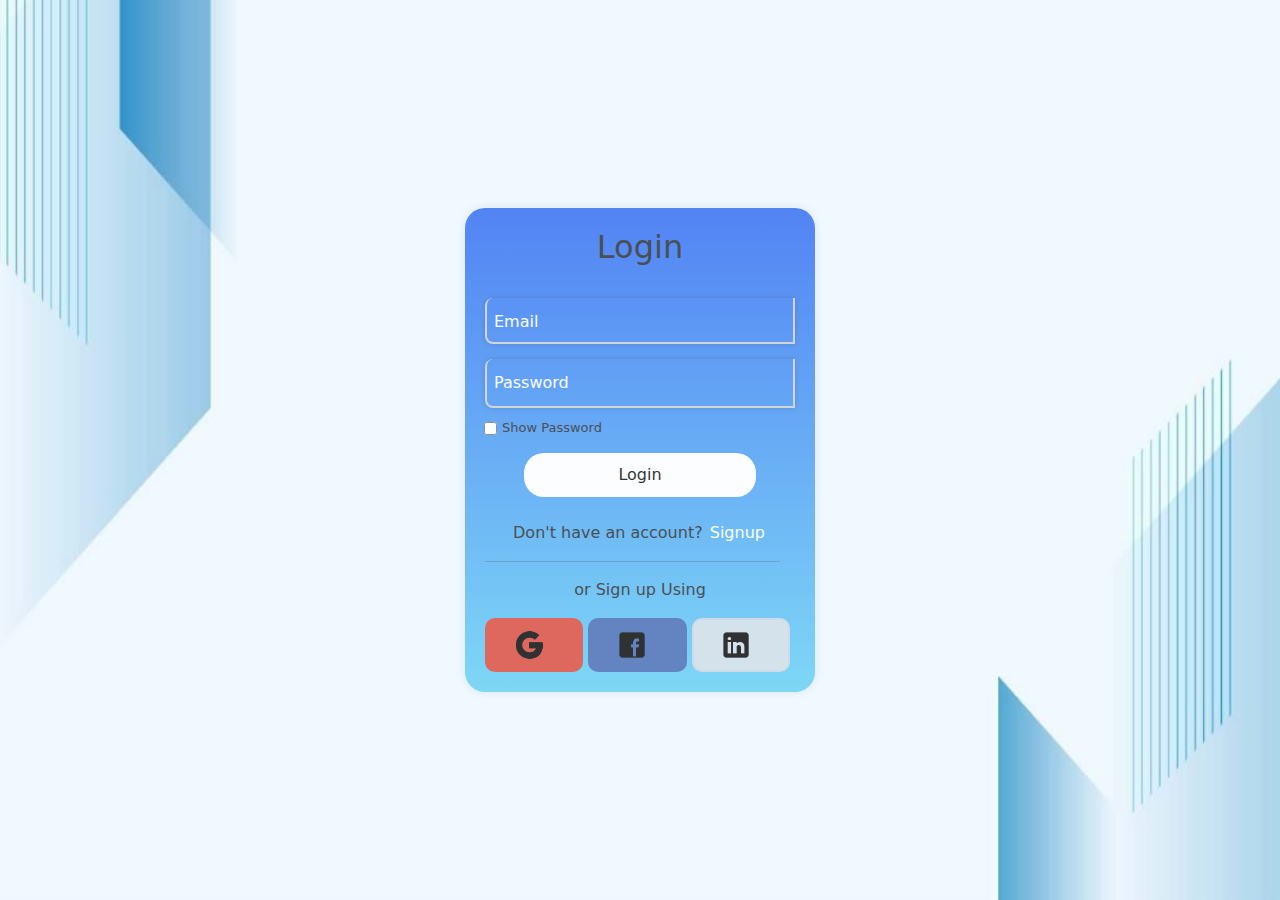
<file: index.html>
<!DOCTYPE html>
<html lang="en">

<head>
    <!-- Metadata and linking to external resources -->
    <meta charset="UTF-8">
    <meta http-equiv="X-UA-Compatible" content="IE=edge">
    <meta name="viewport" content="width=device-width, initial-scale=1.0">
    <title>Login Form</title>
    <link rel="icon" href="assets/imgs/logo.jpg">
    <!-- Link to custom CSS file for styling the login form -->
    <link rel="stylesheet" href="assets/css/login_form_1.css">

    <!-- Preloading an image for performance optimization -->
    <link rel="preload" href="assets/imgs/v915-wit-002.jpg" as="image">

    <!-- Linking Bootstrap CSS for responsive design -->
    <link rel="stylesheet" href="assets/bootstrap-5.2.3-dist/css/bootstrap.min.css">

    <!-- Including jQuery library for easier DOM manipulation and event handling -->
    <script src="assets/js/jquery-3.7.1.min.js"></script>

    <!-- Including Bootstrap JS bundle for components like modals, carousels, etc. -->
    <script src="assets/bootstrap-5.2.3-dist/js/bootstrap.bundle.min.js"></script>
</head>

<body>
    <!-- Main container for the login form -->
    <div class="container-fluid">
        <div class="row">
            <!-- Centering the form using Bootstrap's grid system -->
            <div class="col-lg-12 col-md-12">
                <!-- Custom class for styling the login form (defined in login_form_1.css) -->
                <div class="login_border">
                    <!-- Login form begins here -->
                    <form id="loginForm">
                        <h2>Login</h2>
                        <br>

                        <!-- Email input group -->
                        <div class="input-group">
                            <!-- Email input with floating label behavior -->
                            <input type="email" id="email" name="email" required class="input" placeholder=" "
                                autocomplete="off">
                            <!-- Label for the email input, positioned as floating label -->
                            <label for="email" class="label">Email</label>
                            <!-- Error message placeholder for email -->
                            <span class="error" id="emailError"></span>
                        </div>

                        <!-- Password input group -->
                        <div class="input-group">
                            <!-- Password input field with floating label behavior -->
                            <input type="password" id="password" name="password" required class="input" placeholder=" ">
                            <!-- Label for the password input, positioned as floating label -->
                            <label for="password" class="label">Password</label>
                            <!-- Error message placeholder for password -->
                            <span class="error" id="passwordError"></span>
                            
                            <!-- Checkbox for toggling password visibility -->
                            <div class="toggle-checkbox">
                                <input type="checkbox" id="showPassword">
                                <!-- Label for the password visibility toggle -->
                                <label for="showPassword" class="show_btn">Show Password</label>
                            </div>
                        </div>

                        <!-- Submit button for the login form -->
                        <button type="submit" class="login_btn">Login</button>
                        <br><br>

                        <!-- Link to signup page for users who don't have an account -->
                        <p>Don't have an account? <a href="assets/signup_form_1.html" class="links"
                                id="signuplink">Signup</a></p>

                        <hr>

                        <!-- Section for social media login options -->
                        <p>or Sign up Using </p>

                        <div class="social-buttons-container">
                            <!-- Google login button -->
                                <a href="#" class="social-button google-btn"><img src="assets/imgs/Google.png" alt="Google" width="10%"
                                        class="img-fluid"></a>
                            <!-- Facebook login button -->
                                <a href="#" class="social-button facebook-btn"><img src="assets/imgs/facebook.png" alt="Facebook"
                                        width="10%" class="img-fluid"></a>
                            <!-- linkedin login button -->
                                <a href="#" class="social-button linkedin-btn"><img src="assets/imgs/linkedin.png" alt="linkedin" width="10%"
                                        class="img-fluid"></a><br>
                                        </div>
                    </form>
                    <!-- End of login form -->
                </div>
            </div>
        </div>
    </div>

    <!-- Linking custom JavaScript file for additional functionality (e.g., form validation, password visibility toggle) -->
    <script src="assets/js/login_form_1.js"></script>
</body>

</html>
</file>
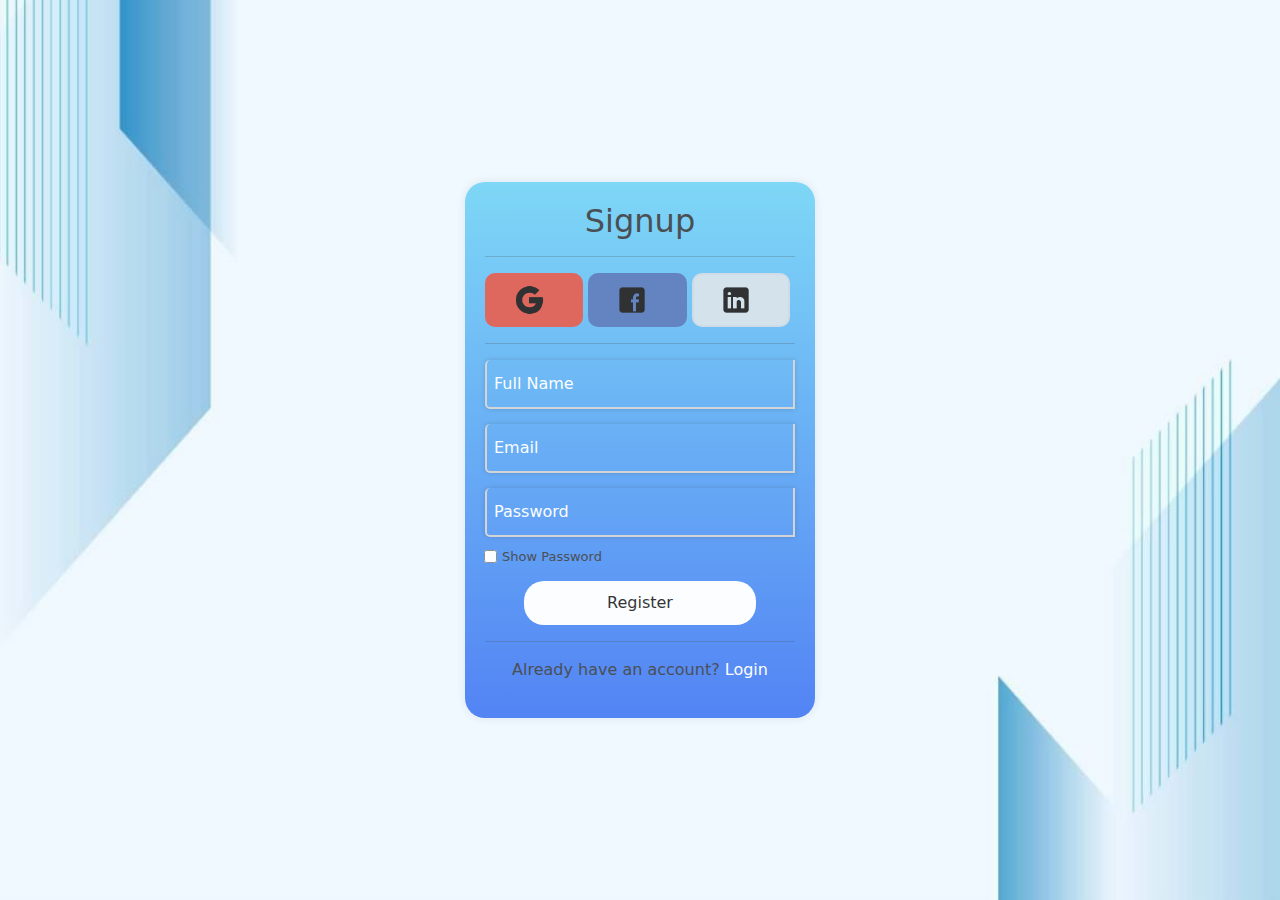
<file: assets/signup_form_1.html>
<!DOCTYPE html>
<html lang="en">

<head>
    <meta charset="UTF-8">
    <meta http-equiv="X-UA-Compatible" content="IE=edge">
    <meta name="viewport" content="width=device-width, initial-scale=1.0">
    <title>Signup Page</title>
    <link rel="icon" href="imgs/logo.jpg">
    <!-- Link to custom CSS file for styling the signup form -->
    <link rel="stylesheet" href="css/signup_form_1.css">

    <!-- Preloading background image for faster page load -->
    <link rel="preload" href="imgs/bg-img.jpg" as="image">

    <!-- Linking Bootstrap CSS for responsive layout and components -->
    <link rel="stylesheet" href="bootstrap-5.2.3-dist/css/bootstrap.min.css">

    <!-- Including jQuery for easier DOM manipulation -->
    <script src="js/jquery-3.7.1.min.js"></script>

    <!-- Including Bootstrap JavaScript for interactive components -->
    <script src="bootstrap-5.2.3-dist/js/bootstrap.bundle.min.js"></script>
</head>

<body>
    <!-- Bootstrap container to structure the form layout -->
    <div class="container-fluid">
        <div class="row">
            <!-- Using Bootstrap grid system for responsive design -->
            <div class="col-lg-12 col-md-12">
                <!-- Custom class for form styling, defined in signup_form_2.css -->
                <div class="Signup_border">
                    <h2>Signup</h2>
                    <!-- Signup form starts here -->
                    <form action="" method="post" id="SignupForm">
                        <hr>
                        <div class="social-buttons-container">
                        <!-- Google login button -->
                            <a href="#" class="social-button google-btn"><img src="imgs/Google.png" alt="Google" width="10%"
                                    class="img-fluid"></a>
                        <!-- Facebook login button -->
                            <a href="#" class="social-button facebook-btn"><img src="imgs/facebook.png" alt="Facebook"
                                    width="10%" class="img-fluid"></a>
                        <!-- linkedin login button -->
                            <a href="#" class="social-button linkedin-btn"><img src="imgs/linkedin.png" alt="linkedin" width="10%"
                                    class="img-fluid"></a><br>
                                    </div>
                        <hr>
                        <div class="form_position">
                            <!-- Full Name Input -->
                            <div class="input-group">
                                <input type="text" id="full_name" name="full_name" required class="input"
                                    placeholder=" " autocomplete="off">
                                <label for="full_name" class="label">Full Name</label>
                                <span class="error" id="full_nameError"></span>
                            </div>

                            <!-- Email Input -->
                            <div class="input-group">
                                <input type="email" id="email" name="email" required class="input" placeholder=" "
                                    autocomplete="off">
                                <label for="email" class="label">Email</label>
                                <span class="error" id="emailError"></span>
                            </div>

                            <!-- Password Input -->
                            <div class="input-group">
                                <input type="password" id="password" name="password" required class="input"
                                    placeholder=" ">
                                <label for="password" class="label">Password</label>
                                <span class="error" id="passwordError"></span>

                                <!-- Toggle to show/hide password -->
                                <div class="toggle-checkbox">
                                    <input type="checkbox" id="showPassword">
                                    <label for="showPassword" class="show_btn">Show Password</label>
                                </div>
                            </div>
                            <!-- Signup Button -->
                            <button type="submit" class="signup_btn">Register</button><br>
                            <!-- Link to the login form if the user already has an account -->

                            <hr>
                            <p>Already have an account? <a href="../index.html" class="links">Login</a></p>
                        </div>
                    </form>
                    <!-- Signup form ends here -->
                </div>
            </div>
        </div>
    </div>

    <!-- Including custom JavaScript file for additional functionality -->
    <script src="js/signup_form_1.js"></script>
</body>

</html>
</file>
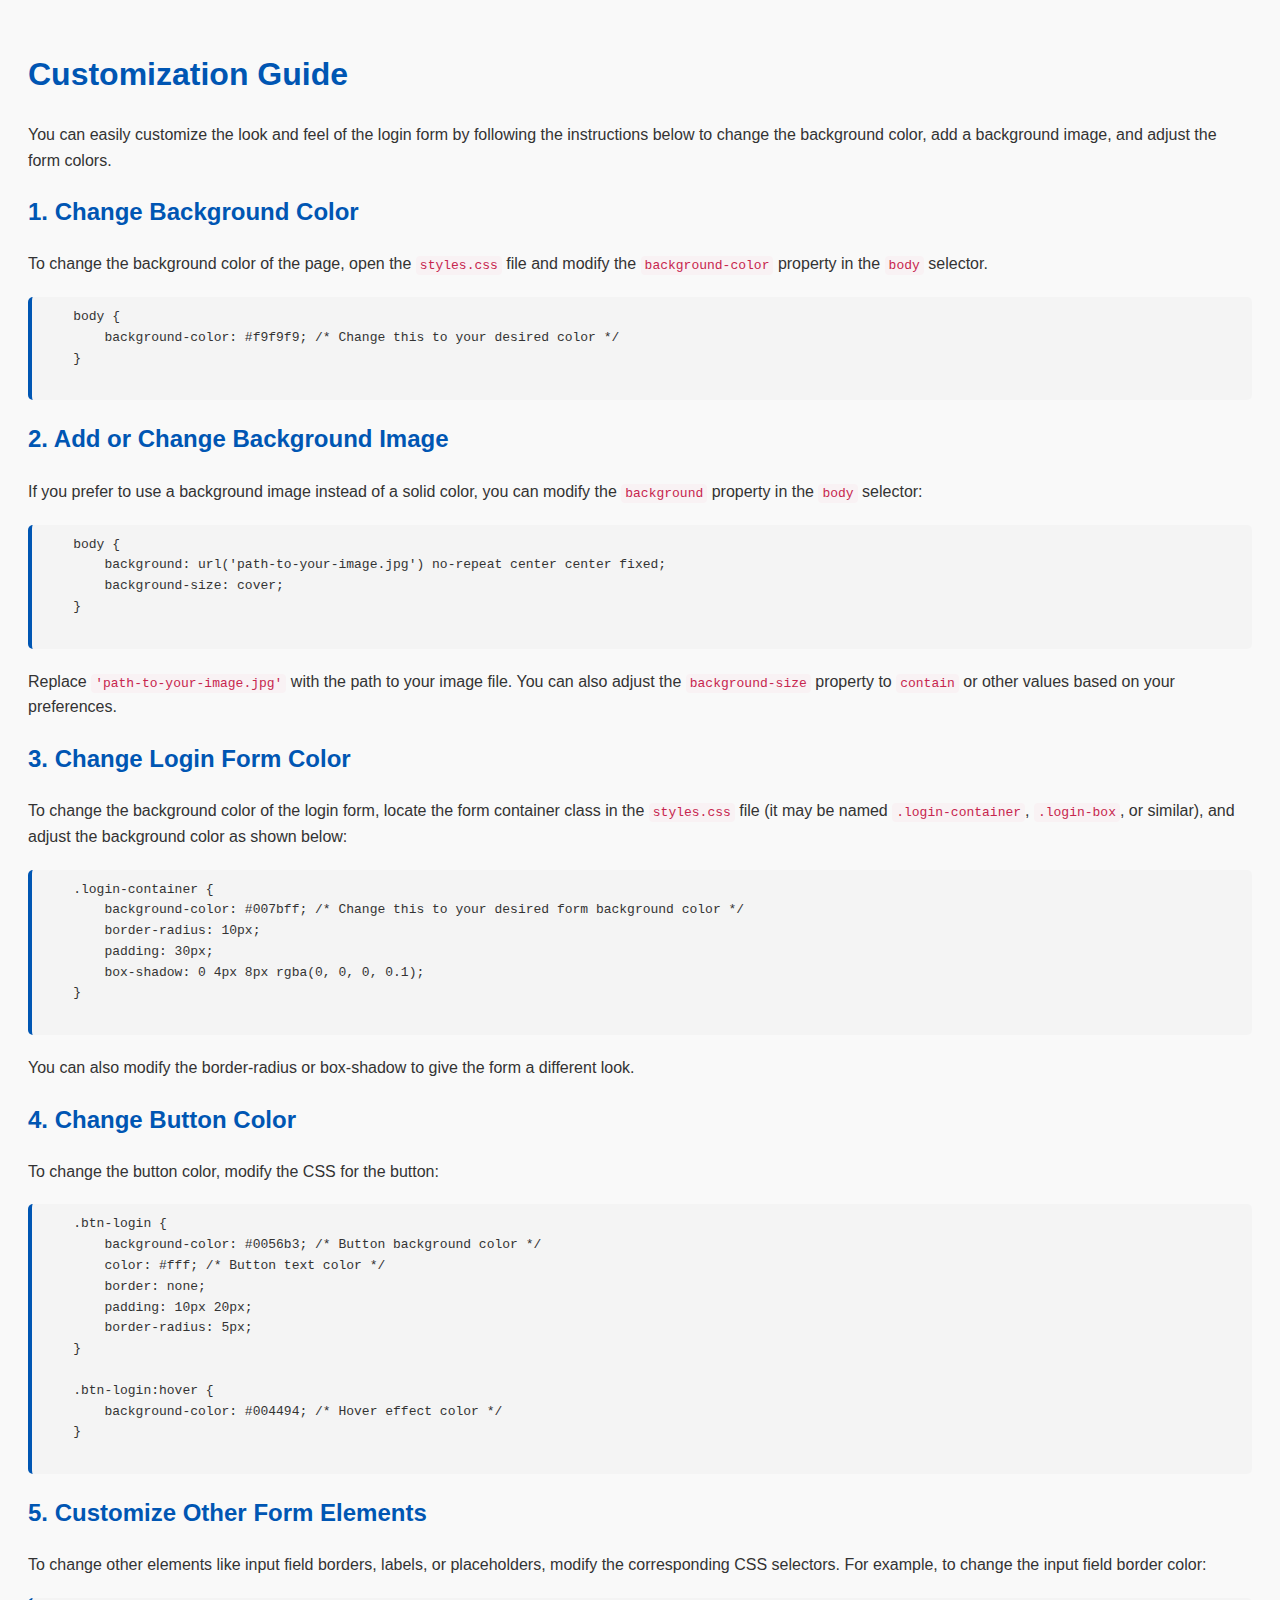
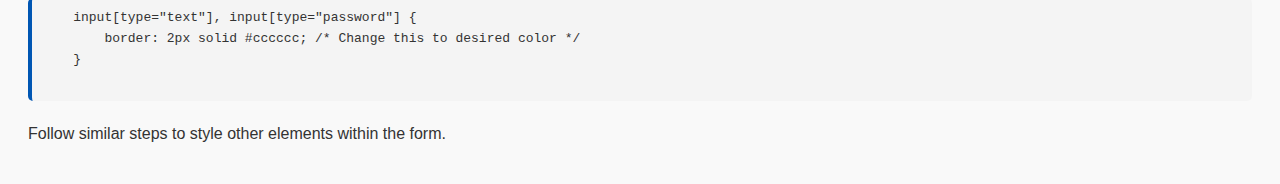
<file: customization/customization.html>
<!DOCTYPE html>
<html lang="en">
<head>
    <meta charset="UTF-8">
    <meta name="viewport" content="width=device-width, initial-scale=1.0">
    <meta http-equiv="X-UA-Compatible" content="ie=edge">
    <title>Customization Guide - Modern Login Form</title>
    <style>
        body {
            font-family: Arial, sans-serif;
            line-height: 1.6;
            color: #333;
            background-color: #f9f9f9;
            padding: 20px;
        }
        h1, h2 {
            color: #0056b3;
        }
        p {
            margin: 10px 0;
        }
        pre {
            background-color: #f4f4f4;
            padding: 10px;
            border-left: 4px solid #0056b3;
            overflow-x: auto;
            border-radius: 5px;
            margin: 20px 0;
        }
        code {
            color: #c7254e;
            background-color: #f9f2f4;
            padding: 2px 4px;
            border-radius: 4px;
        }
        a {
            color: #0056b3;
            text-decoration: none;
        }
        a:hover {
            text-decoration: underline;
        }
    </style>
</head>
<body>

    <h1>Customization Guide</h1>

    <p>You can easily customize the look and feel of the login form by following the instructions below to change the background color, add a background image, and adjust the form colors.</p>

    <h2>1. Change Background Color</h2>
    <p>To change the background color of the page, open the <code>styles.css</code> file and modify the <code>background-color</code> property in the <code>body</code> selector.</p>
    
    <pre>
    body {
        background-color: #f9f9f9; /* Change this to your desired color */
    }
    </pre>

    <h2>2. Add or Change Background Image</h2>
    <p>If you prefer to use a background image instead of a solid color, you can modify the <code>background</code> property in the <code>body</code> selector:</p>

    <pre>
    body {
        background: url('path-to-your-image.jpg') no-repeat center center fixed;
        background-size: cover;
    }
    </pre>

    <p>Replace <code>'path-to-your-image.jpg'</code> with the path to your image file. You can also adjust the <code>background-size</code> property to <code>contain</code> or other values based on your preferences.</p>

    <h2>3. Change Login Form Color</h2>
    <p>To change the background color of the login form, locate the form container class in the <code>styles.css</code> file (it may be named <code>.login-container</code>, <code>.login-box</code>, or similar), and adjust the background color as shown below:</p>

    <pre>
    .login-container {
        background-color: #007bff; /* Change this to your desired form background color */
        border-radius: 10px;
        padding: 30px;
        box-shadow: 0 4px 8px rgba(0, 0, 0, 0.1);
    }
    </pre>

    <p>You can also modify the border-radius or box-shadow to give the form a different look.</p>

    <h2>4. Change Button Color</h2>
    <p>To change the button color, modify the CSS for the button:</p>

    <pre>
    .btn-login {
        background-color: #0056b3; /* Button background color */
        color: #fff; /* Button text color */
        border: none;
        padding: 10px 20px;
        border-radius: 5px;
    }

    .btn-login:hover {
        background-color: #004494; /* Hover effect color */
    }
    </pre>

    <h2>5. Customize Other Form Elements</h2>
    <p>To change other elements like input field borders, labels, or placeholders, modify the corresponding CSS selectors. For example, to change the input field border color:</p>

    <pre>
    input[type="text"], input[type="password"] {
        border: 2px solid #cccccc; /* Change this to desired color */
    }
    </pre>

    <p>Follow similar steps to style other elements within the form.</p>

</body>
</html>
</file>
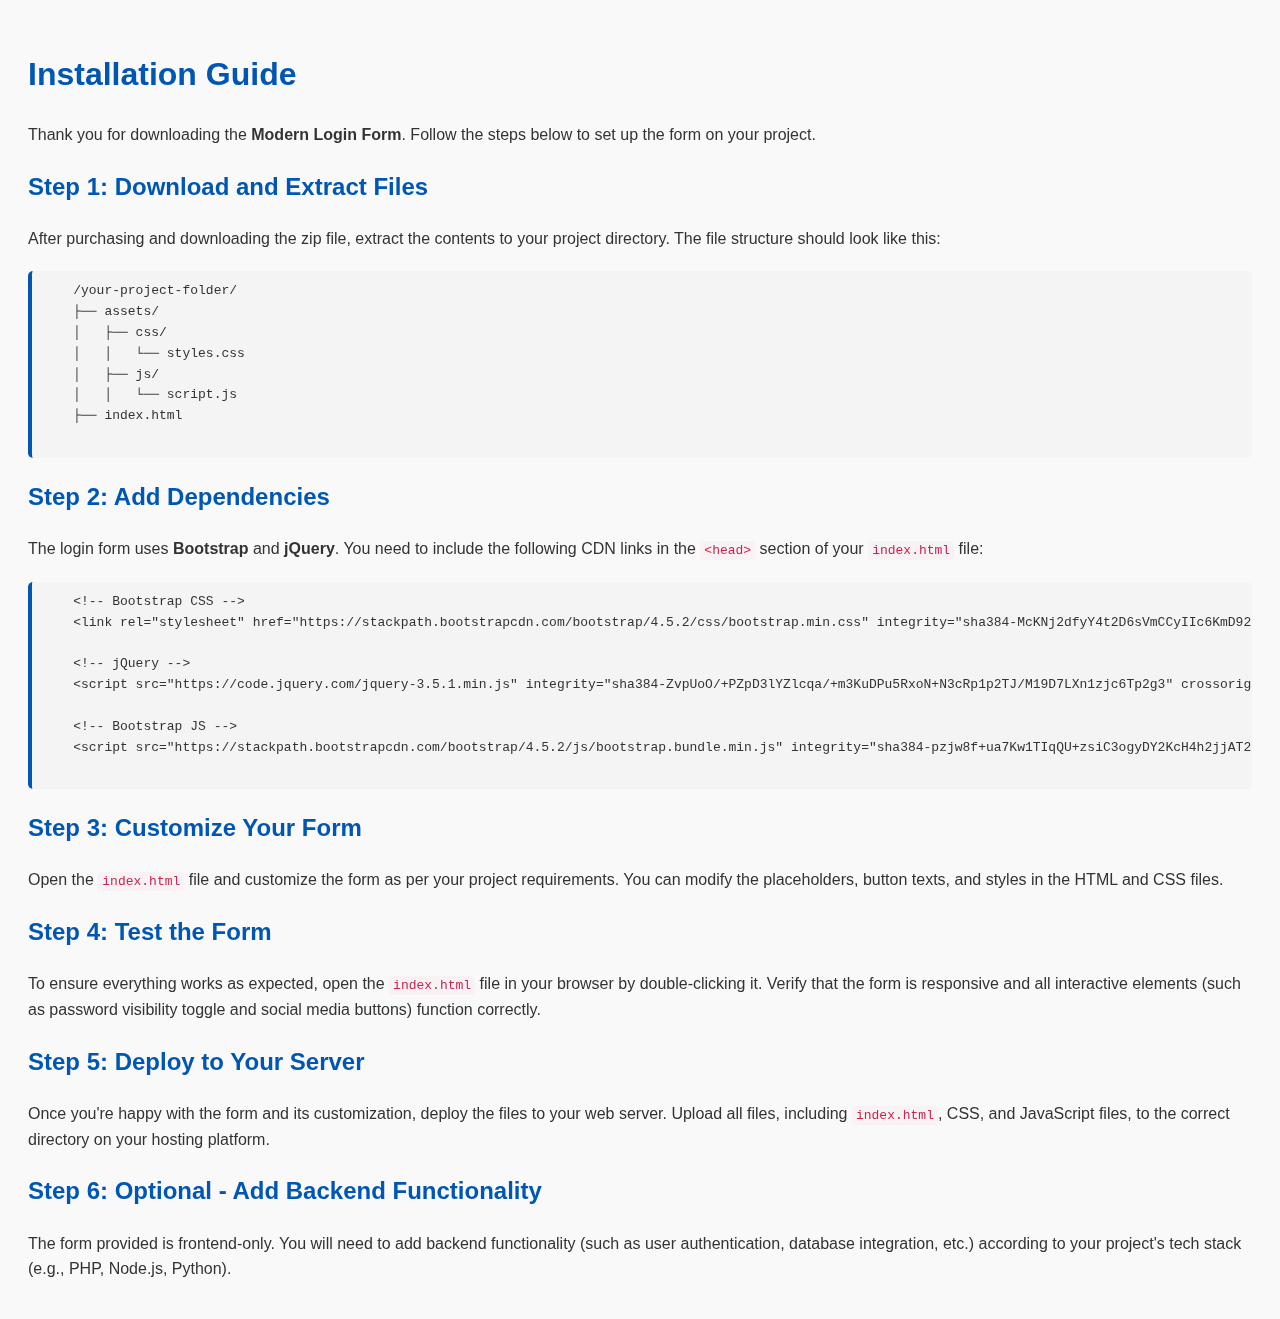
<file: Installation/installation.html>
<!DOCTYPE html>
<html lang="en">
<head>
    <meta charset="UTF-8">
    <meta name="viewport" content="width=device-width, initial-scale=1.0">
    <meta http-equiv="X-UA-Compatible" content="ie=edge">
    <title>Installation Guide - Modern Login Form</title>
    <style>
        body {
            font-family: Arial, sans-serif;
            line-height: 1.6;
            color: #333;
            background-color: #f9f9f9;
            padding: 20px;
        }
        h1, h2 {
            color: #0056b3;
        }
        p {
            margin: 10px 0;
        }
        ul {
            margin: 10px 0;
            padding-left: 20px;
        }
        pre {
            background-color: #f4f4f4;
            padding: 10px;
            border-left: 4px solid #0056b3;
            overflow-x: auto;
            border-radius: 5px;
            margin: 20px 0;
        }
        code {
            color: #c7254e;
            background-color: #f9f2f4;
            padding: 2px 4px;
            border-radius: 4px;
        }
        a {
            color: #0056b3;
            text-decoration: none;
        }
        a:hover {
            text-decoration: underline;
        }
    </style>
</head>
<body>

    <h1>Installation Guide</h1>

    <p>Thank you for downloading the <strong>Modern Login Form</strong>. Follow the steps below to set up the form on your project.</p>

    <h2>Step 1: Download and Extract Files</h2>
    <p>After purchasing and downloading the zip file, extract the contents to your project directory. The file structure should look like this:</p>

    <pre>
    /your-project-folder/
    ├── assets/
    │   ├── css/
    │   │   └── styles.css
    │   ├── js/
    │   │   └── script.js
    ├── index.html
    </pre>

    <h2>Step 2: Add Dependencies</h2>
    <p>The login form uses <strong>Bootstrap</strong> and <strong>jQuery</strong>. You need to include the following CDN links in the <code>&lt;head&gt;</code> section of your <code>index.html</code> file:</p>

    <pre>
    &lt;!-- Bootstrap CSS --&gt;
    &lt;link rel="stylesheet" href="https://stackpath.bootstrapcdn.com/bootstrap/4.5.2/css/bootstrap.min.css" integrity="sha384-McKNj2dfyY4t2D6sVmCCyIIc6KmD92MOgheib8lClpUEY2Bh0BAMaKbtowDOsD8P" crossorigin="anonymous"&gt;

    &lt;!-- jQuery --&gt;
    &lt;script src="https://code.jquery.com/jquery-3.5.1.min.js" integrity="sha384-ZvpUoO/+PZpD3lYZlcqa/+m3KuDPu5RxoN+N3cRp1p2TJ/M19D7LXn1zjc6Tp2g3" crossorigin="anonymous"&gt;&lt;/script&gt;

    &lt;!-- Bootstrap JS --&gt;
    &lt;script src="https://stackpath.bootstrapcdn.com/bootstrap/4.5.2/js/bootstrap.bundle.min.js" integrity="sha384-pzjw8f+ua7Kw1TIqQU+zsiC3ogyDY2KcH4h2jjAT25fAMWeANeAKOvv9lFqL1WSo" crossorigin="anonymous"&gt;&lt;/script&gt;
    </pre>

    <h2>Step 3: Customize Your Form</h2>
    <p>Open the <code>index.html</code> file and customize the form as per your project requirements. You can modify the placeholders, button texts, and styles in the HTML and CSS files.</p>

    <h2>Step 4: Test the Form</h2>
    <p>To ensure everything works as expected, open the <code>index.html</code> file in your browser by double-clicking it. Verify that the form is responsive and all interactive elements (such as password visibility toggle and social media buttons) function correctly.</p>

    <h2>Step 5: Deploy to Your Server</h2>
    <p>Once you're happy with the form and its customization, deploy the files to your web server. Upload all files, including <code>index.html</code>, CSS, and JavaScript files, to the correct directory on your hosting platform.</p>

    <h2>Step 6: Optional - Add Backend Functionality</h2>
    <p>The form provided is frontend-only. You will need to add backend functionality (such as user authentication, database integration, etc.) according to your project's tech stack (e.g., PHP, Node.js, Python).</p>


</body>
</html>
</file>
<file: assets/css/login_form_1.css>
/* BODY STYLES */

/* Style for the body background and layout */
body {
    height: 100%; /* Ensures the body takes the full height of the viewport */
    background-image: url(../imgs/bg-img.jpg); /* Sets a background image for the body */
    background-size: cover; /* Ensures the background covers the entire screen */
    background-position: center; /* Centers the background image */
    background-repeat: no-repeat; /* Prevents the background from repeating */
}
/* For mobile screens */
@media (max-width: 768px) {
    body {
      background-image: url('../imgs/bg_img\ _mobile.jpeg'); /* Set your mobile image */
      background-size: cover;  /* Ensures the mobile image covers the full screen */
      background-position: center;
      background-repeat: no-repeat;
      height: 100vh;  /* Full screen on mobile */
    }
  }
/* CONTAINER STYLES */

/* Style for the container that centers the form on the screen */
.container-fluid {
    display: flex; /* Uses Flexbox to position the form */
    justify-content: center; /* Horizontally centers the form */
    align-items: center; /* Vertically centers the form */
    height: 100vh; /* Full viewport height for the container */
    width: 100vw; /* Full viewport width */
}

/* FORM STYLES */

/* Style for the login form container (border, background, and spacing) */
.login_border {
    text-align: center; /* Centers text inside the form */
    padding: 20px; /* Adds space inside the form container */
    width: 350px; /* Sets a fixed width for the form */
    box-shadow: 0px 0px 10px rgba(0, 0, 0, 0.1); /* Adds a subtle shadow for depth */
    border-radius: 20px; /* Rounds the corners of the form */
    background: linear-gradient(to top, #62cff4, #2c67f2); /* Gradient background color for the form */
    opacity: 0.8; /* Slight transparency for form background */
}

/* INPUT STYLES */

/* Style for the input container, allowing the label to float above the input */
.input-group {
    position: relative; /* Ensures the label moves on focus */
    margin-bottom: 15px; /* Adds space between input fields */
    text-align: left; /* Aligns text inside the input fields to the left */
}

/* Style for the floating label */
.label {
    position: absolute; /* Positions the label above the input field */
    left: 10px; /* Positions the label slightly inside the left */
    top: 12px; /* Initially positions the label near the middle of the input */
    color: rgb(255, 255, 255); /* White text color for the label */
    transition: all 0.2s ease; /* Smooth transition for label movement */
    pointer-events: none; /* Prevents the label from being clicked */
}

/* Adjusts label position when the input is focused or not empty */
input:focus + .label,
input:not(:placeholder-shown) + .label {
    top: -10px; /* Moves the label above the input */
    left: 10px; /* Maintains padding */
    font-size: 12px; /* Shrinks the label size */
    color: #000000; /* Changes the label to black on focus */
}

/* Styling for the input fields */
.input {
    font-size: 18px; /* Sets font size for the input text */
    border: 2px solid #ccc; /* Adds a bottom border for input fields */
    border-top: none; /* Removes top border */
    background: transparent; /* Transparent input background */
    color: rgb(255, 255, 255); /* White text color */
    width: 100%; /* Takes the full width of the form */
    padding: 10px; /* Padding inside the input fields */
    outline: none; /* Removes default browser outline */
    transition: all 0.3s ease; /* Smooth transition for border color */
    box-shadow: 0 0 5px rgba(0, 0, 0, 0.2); /* Adds a subtle shadow */
    border-radius: 8px ; /* Slightly rounds the input field corners */
}

/* Styling for the placeholder text in the input */
input::placeholder {
    color: rgba(255, 255, 255, 0.7); /* White placeholder text */
    opacity: 1; /* Full opacity */
}

/* Input field focus styles */
input:focus {
    border-top: none; /* Keeps the top border removed */
    box-shadow: 0px -5px 10px rgba(255, 244, 244, 0.2); /* Adds a bright shadow */
    background: rgba(255, 255, 255, 0.1); /* Slightly changes background color */
}

/* Input field hover effect */
input:hover {
    border: 2px solid #ffffff; /* Changes border color to white */
    border-top: none;
    background-color: rgba(255, 255, 255, 0.1); /* Slight background tint */
}

/* Autofill styles for inputs in browsers */
input:-webkit-autofill {
    border: 2px solid #000; /* Black border for autofill */
    background-color: transparent; /* Transparent autofill background */
    color: rgb(255, 255, 255) !important; /* White text color */
}

/* PASSWORD INPUT STYLES */

/* Sets font size specifically for password input */
input[type="password"] {
    font-size: 18px;
}

/* EMAIL INPUT STYLES */

/* Style for the email input field */
#email {
    padding-right: 30px; /* Adds right padding */
    padding: 10px; /* Adds padding inside the email input */
    font-size: 16px; /* Font size for email input */
}

/* PASSWORD VISIBILITY TOGGLE STYLES */

/* Container for password input and eye icon */
.password-wrapper {
    position: relative; /* Positions elements relative to the input */
    display: inline-block; /* Keeps elements inline */
}

/* Styling for the checkbox and its label (Show Password) */
.toggle-checkbox {
    display: flex; /* Flexbox for layout */
    align-items: center; /* Aligns items vertically */
    margin-top: 10px; /* Adds margin above the checkbox */
}

#showPassword {
    margin-right: 5px; /* Adds space between the checkbox and label */
}

.show_btn {
    font-size: 13px; /* Font size for the "Show Password" label */
}

/* BUTTON STYLES */

/* Style for the login button */
.login_btn {
    width: 75%; /* Sets the button width to 75% of the form */
    padding: 10px; /* Padding inside the button */
    background-color: #ffffff; /* White background for the button */
    color: rgb(0, 0, 0); /* Black text color */
    border: none; /* No border */
    border-radius: 20px; /* Rounds the button corners */
    cursor: pointer; /* Changes the cursor to pointer when hovering */
}

/* Hover effect for buttons */
button:hover {
    background-color: #62cff4; /* Changes button color on hover */
}

/* Style for social media login buttons */
.btn_1 {
    margin: 3px; /* Adds margin around buttons */
}

/* LINK STYLES */

/* General link styling */
a {
    text-decoration: none; /* Removes underline from all links */
}

/* Style for the signup link */
#signuplink {
    text-decoration: none; /* Removes underline from the signup link */
}

 /* Style for links in the form */
.links {
    color: rgb(255, 255, 255); /* White text color for links */
    padding: 2px; /* Adds padding inside the links */ 
 }

/* HORIZONTAL RULE (LINE) STYLES */

/* Style for the horizontal rule (line) */
hr {
    width: 95%; /* Line width is 95% of the form width */
}

/* ERROR STYLES */

/* Style for input fields with errors */
input.error {
    border: 2px solid red; /* Red border for input errors */
}

/* Style for error messages */
.error {
    color: red; /* Red color for error text */
    font-size: 12px; /* Smaller font size for error text */
}
.social-buttons-container {
    display: flex;
    justify-content: flex-start; /* Aligns buttons from left to right */
    gap: 5px; /* Space between buttons */
  }
  
  .social-button {
    display: flex;
    align-items: center;
    justify-content: center;
    width: 100px;
    padding: 10px;
    border-radius: 10px;
    text-decoration: none;
    font-family: Arial, sans-serif;
    color: white;
    border: none;
    transition: background-color 0.3s ease;
  }
  
  .google-btn {
    background-color: #db4437;
    border: 2px solid #db4437;
  }
  
  .facebook-btn {
    background-color: #4267B2;
    border: 2px solid #4267B2;
  }
  
  .linkedin-btn {
    background-color: #cedee7;
    border: 2px solid #c8d6e2;
  }
  
  .social-button img {
    vertical-align: middle;
    margin-right: 10px;
    width: 30px; /* Adjust logo size */
  }
  
  .social-button:hover {
    opacity: 0.8;
  }
</file>
<file: assets/css/signup_form_1.css>
/* Style for the body (background and layout) */
body {
    height: 100%;
    /* Full viewport height */
    background-image: url(../imgs/bg-img.jpg);
    /* Background image */
    background-size: cover;
    /* Cover entire screen */
    background-position: center;
    /* Center the background image */
    background-repeat: no-repeat;
    /* Prevent repetition of the image */
}

/* For mobile screens */
@media (max-width: 768px) {
    body {
        background-image: url('../imgs/bg_img\ _mobile.jpeg');
        /* Set your mobile image */
        background-size: cover;
        /* Ensures the mobile image covers the full screen */
        background-position: center;
        background-repeat: no-repeat;
        height: 100vh;
        /* Full screen on mobile */
    }
}

/* Style for the container that centers the form on the screen */
.container-fluid {
    display: flex;
    /* Use Flexbox for layout */
    justify-content: center;
    /* Center horizontally */
    align-items: center;
    /* Center vertically */
    height: 100vh;
    /* Full viewport height */
    width: 100vw;
    /* Full viewport width */
}

/* Style for the Signup form border */
.Signup_border {
    text-align: center;
    /* Center the content */
    padding: 20px;
    /* Padding around the content */
    width: 350px;
    /* Fixed width for the form */
    box-shadow: 0px 0px 10px rgba(0, 0, 0, 0.1);
    /* Add a subtle shadow for depth */
    border-radius: 20px;
    /* Round corners of the form */
    background: linear-gradient(to bottom, #62cff4, #2c67f2);
    /* Gradient background (light to dark blue) */
    opacity: 0.8;
    /* Slightly transparent form */
}

/* Style for input fields (e.g., email, password) */
.input-group {
    position: relative;
    /* Allows label to move on focus */
    margin-bottom: 15px;
    /* Space between input fields */
    text-align: left;
    /* Align text to the left */
}

/* Style for the floating label */
.label {
    position: absolute;
    /* Position label over the input field */
    left: 10px;
    /* Slight offset from the left */
    top: 12px;
    /* Positioned near the middle of the input */
    color: rgb(255, 255, 255);
    /* White text for label */
    transition: all 0.2s ease;
    /* Smooth transition for label movement */
    pointer-events: none;
    /* Prevents label from being clickable */
}

/* Adjust label position when input is focused or not empty */
input:focus+.label,
input:not(:placeholder-shown)+.label {
    top: -10px;
    /* Move label above the input */
    left: 10px;
    /* Keep left padding consistent */
    font-size: 12px;
    /* Shrink label */
    color: #000000;
    /* Change label color on focus or if input is not empty */
}

/* Styling for the input fields (email and password) */
.input {
    font-size: 18px;
    /* Font size for input text */
    border: 2px solid #ccc;
    /* Border with a subtle color */
    border-top: none;
    /* Remove top border */
    background: transparent;
    /* Transparent background */
    color: rgb(255, 255, 255);
    /* White text */
    width: 100%;
    /* Full width of the form */
    padding: 10px;
    /* Padding inside the input */
    outline: none;
    /* Remove default outline */
    transition: all 0.3s ease;
    /* Smooth transition for border color */
    box-shadow: 0 0 5px rgba(0, 0, 0, 0.2);
    /* Subtle shadow for a 3D effect */
    border-radius: 5px;
    /* Slightly rounded input corners */
}

/* Placeholder color for inputs */
input::placeholder {
    color: rgba(255, 255, 255, 0.7);
    /* White placeholder text */
    opacity: 1;
    /* Full opacity for placeholder */
}

/* Focus state for input fields */
input:focus {
    border-top: none;
    /* No top border on focus */
    box-shadow: 0px -5px 10px rgba(255, 244, 244, 0.2);
    /* Light shadow on focus */
    background: rgba(255, 255, 255, 0.1);
    /* Slight background change on focus */
}

/* Hover effect for input fields */
input:hover {
    border: 2px solid #ffffff;
    /* Change border color on hover */
    border-top: none;
    /* Keep top border removed on hover */
    background-color: rgba(255, 255, 255, 0.1);
    /* Slight background tint on hover */
}

/* Specific styling for the password input */
input[type="password"] {
    font-size: 18px;
    /* Set font size for password input */
}

/* Autofill styles for browsers like Chrome */
input:-webkit-autofill {
    border: 2px solid #000;
    /* Black border for autofill */
    border-top: none;
    /* Remove top border */
    background-color: transparent;
    /* Transparent background for autofill */
    color: rgb(255, 255, 255) !important;
    /* White text color for autofill */
}

/* Style for the Signup button */
.signup_btn {
    width: 75%;
    /* Button width relative to form */
    padding: 10px;
    /* Padding inside the button */
    background-color: #ffffff;
    /* White button background */
    color: rgb(2, 2, 2);
    /* Black text color */
    border: none;
    /* Remove default border */
    border-radius: 20px;
    /* Round the button corners */
    cursor: pointer;
    /* Pointer cursor on hover */
    text-decoration: none;
    /* No underline */
}

/* Style for links inside the form (e.g., login, signup) */
.links {
    text-decoration: none;
    /* Remove underline */
    color: #ffffff;
    /* White text for links */
}

/* Style for the privacy policy and terms of service links */
.privacy {
    color: #ffffff;
    /* White text for privacy and terms links */
}

/* Style for paragraphs with small text (e.g., the agreement section) */
.p {
    font-size: 10px;
    /* Small font size for paragraphs */
}

/* Error styling */
input.error {
    border: 2px solid red;
    /* Adds a red border to input fields with errors */
}

/* Style for error messages */
.error {
    color: red;
    /* Red color for error messages */
    font-size: 12px;
    /* Smaller font size for error messages */
}

/* Style for the checkbox and its label (Show Password) */
.toggle-checkbox {
    display: flex;
    /* Flexbox for aligning the checkbox and label */
    align-items: center;
    /* Centers the checkbox and label vertically */
    margin-top: 10px;
    /* Adds space above the checkbox */
}

/* Adds spacing between the checkbox and the label */
#showPassword {
    margin-right: 5px;
    /* Adds space between the checkbox and the label */
}

/* Style for the "Show Password" button text */
.show_btn {
    font-size: 13px;
    /* Font size for the "Show Password" label */
}

/* Button hover effect */
button:hover {
    background-color: #62cff4;
    /* Change button background color on hover */
}
/* Style for social media login buttons */
.social-buttons-container {
    display: flex;
    justify-content: flex-start; /* Aligns buttons from left to right */
    gap: 5px; /* Space between buttons */
  }
  
  .social-button {
    display: flex;
    align-items: center;
    justify-content: center;
    width: 100px;
    padding: 10px;
    border-radius: 10px;
    text-decoration: none;
    font-family: Arial, sans-serif;
    color: white;
    border: none;
    transition: background-color 0.3s ease;
  }
  
  .google-btn {
    background-color: #db4437;
    border: 2px solid #db4437;
  }
  
  .facebook-btn {
    background-color: #4267B2;
    border: 2px solid #4267B2;
  }
  
  .linkedin-btn {
    background-color: #cedee7;
    border: 2px solid #c8d6e2;
  }
  
  .social-button img {
    vertical-align: middle;
    margin-right: 10px;
    width: 30px; /* Adjust logo size */
  }
  
  .social-button:hover {
    opacity: 0.8;
  }
</file>
